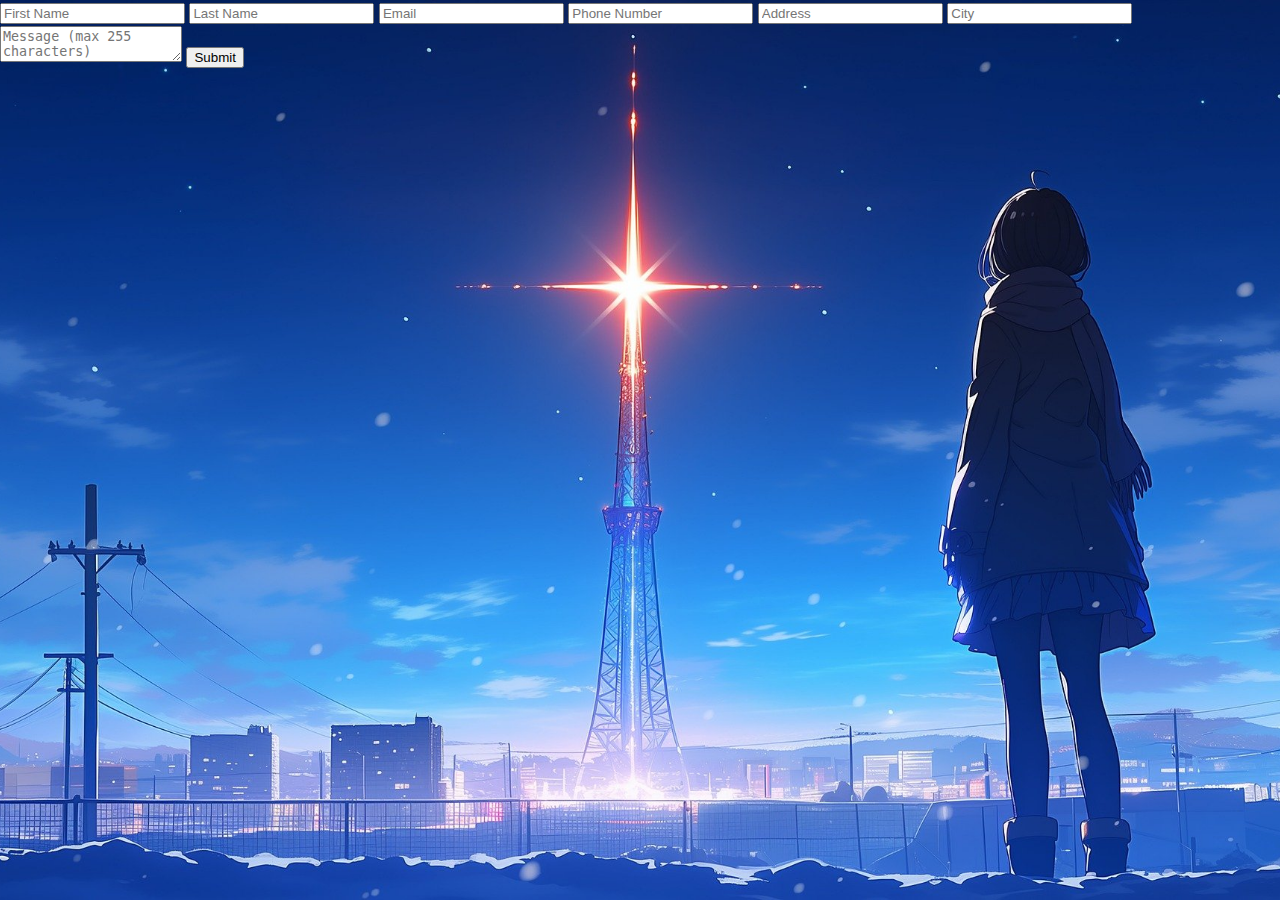
<file: index_validacni_web.html>
<!DOCTYPE html>
<html lang="en">
<head>
    <meta charset="UTF-8">
    <meta name="viewport" content="width=device-width, initial-scale=1.0">
    <title>Validation Web</title>
    <link rel="stylesheet" href="style.css">
</head>
<body>
    <div class="formular">
        <form id="myForm">
            <input type="text" id="jmeno" placeholder="First Name">
            <input type="text" id="prijmeni" placeholder="Last Name">
            <input type="email" id="email" placeholder="Email">
            <input type="tel" id="telnumber" placeholder="Phone Number">
            <input type="text" id="adresa" placeholder="Address">
            <input type="text" id="mesto" placeholder="City">
            <textarea id="zprava" placeholder="Message (max 255 characters)"></textarea>
            <button type="submit">Submit</button>
        </form>
        <div id="alert-container"></div>
    </div>
    <script src="script.js"></script>
</body>
</html>
</file>
<file: style.css>
/* Globální styly */
body {
    font-family: 'Poppins', sans-serif;
    margin: 0;
    padding: 0;
    color: #f4f4f4;
    background: url('anime-girl.jpg') no-repeat center center fixed;
    background-size: cover;
    line-height: 1.6;
}

/* Navigace */
.navbar {
    display: flex;
    justify-content: space-between;
    align-items: center;
    padding: 1rem 2rem;
    background: rgba(0, 0, 0, 0.8);
    box-shadow: 0 4px 6px rgba(0, 0, 0, 0.3);
    position: sticky;
    top: 0;
    z-index: 1000;
}

.navbar .logo {
    font-size: 1.5rem;
    font-weight: bold;
    color: #ffa726;
    text-shadow: 0 2px 4px rgba(0, 0, 0, 0.6);
}

.navbar .menu {
    list-style: none;
    display: flex;
    gap: 1.5rem;
    margin: 0;
}

.navbar .menu li {
    display: inline;
}

.navbar .menu a {
    text-decoration: none;
    color: #f4f4f4;
    font-size: 1.1rem;
    font-weight: bold;
    transition: color 0.3s ease;
}

.navbar .menu a:hover {
    color: #ffa726;
}

/* Bloky obsahu */
.content-block {
    background: rgba(0, 0, 0, 0.8);
    padding: 3rem;
    margin: 3rem auto;
    max-width: 800px;
    text-align: center;
    border-radius: 12px;
    box-shadow: 0 4px 10px rgba(0, 0, 0, 0.3);
}

.content-block h1 {
    color: #ffa726;
    font-size: 2.5rem;
    margin-bottom: 1rem;
}

.content-block p, .content-block ul {
    color: #f4f4f4;
    font-size: 1.2rem;
}

/* Projekty */
.project-content {
    display: flex;
    flex-wrap: wrap;
    align-items: center;
    justify-content: center;
    gap: 2rem;
    text-align: left;
}

.project-image-container {
    flex: 1 1 40%;
    display: flex;
    justify-content: center;
}

.project-image {
    max-width: 100%;
    border-radius: 12px;
    box-shadow: 0 4px 10px rgba(0, 0, 0, 0.3);
    transition: transform 0.3s ease;
}

.project-image:hover {
    transform: scale(1.05);
}

.project-text {
    flex: 1 1 50%;
    font-size: 1.2rem;
    line-height: 1.6;
    color: #f4f4f4;
    text-shadow: 0 2px 4px rgba(0, 0, 0, 0.6);
}

/* Sociální ikony */
.social-icons {
    display: flex;
    justify-content: center;
    gap: 2rem;
    margin-top: 2rem;
}

.social-icons a {
    color: #ffa726;
    font-size: 3rem;
    transition: transform 0.3s ease, color 0.3s ease;
}

.social-icons a:hover {
    color: #ffcc80;
    transform: scale(1.2);
}

/* Footer */
footer {
    background: rgba(0, 0, 0, 0.9);
    padding: 1rem 0;
    position: fixed;
    bottom: 0;
    width: 100%;
}

.footer-content {
    text-align: center;
    color: #f4f4f4;
    font-size: 0.9rem;
}

/* Responsivita */
@media (max-width: 768px) {
    .navbar .menu {
        flex-direction: column;
        gap: 1rem;
    }

    .content-block {
        padding: 2rem;
    }

    .project-content {
        flex-direction: column;
    }

    .project-image-container {
        margin-bottom: 1rem;
    }
}

/* Snow effect */
#snowCanvas {
    position: fixed;
    top: 0;
    left: 0;
    width: 100%;
    height: 100%;
    pointer-events: none;
    z-index: 999;
}

/* Additional GitHub icon styling */
.github-link a {
    display: inline-block;
    color: #ffa726;
    font-size: 1.2rem;
    margin-top: 1rem;
    text-decoration: none;
    transition: color 0.3s ease;
}

.github-link a:hover {
    color: #ffcc80;
}

.language-button {
    background-color: #ffa726;
    border: none;
    color: #000;
    padding: 0.5rem 1rem;
    font-size: 1rem;
    font-weight: bold;
    cursor: pointer;
    transition: background-color 0.3s ease;
}

.language-button:hover {
    background-color: #ffcc80;
}


.fa-instagram, .fa-github, .fa-envelope {
    font-size: 2rem;
    transition: transform 0.3s ease, color 0.3s ease;
}

.fa-instagram:hover, .fa-github:hover, .fa-envelope:hover {
    color: #ffcc80;
    transform: scale(1.2);
}

.social-icon {
    width: 40px;
    height: 40px;
    margin: 0 10px;
    transition: transform 0.3s ease, filter 0.3s ease;
}

.social-icon:hover {
    transform: scale(1.2);
    filter: brightness(1.2);
}
</file>
